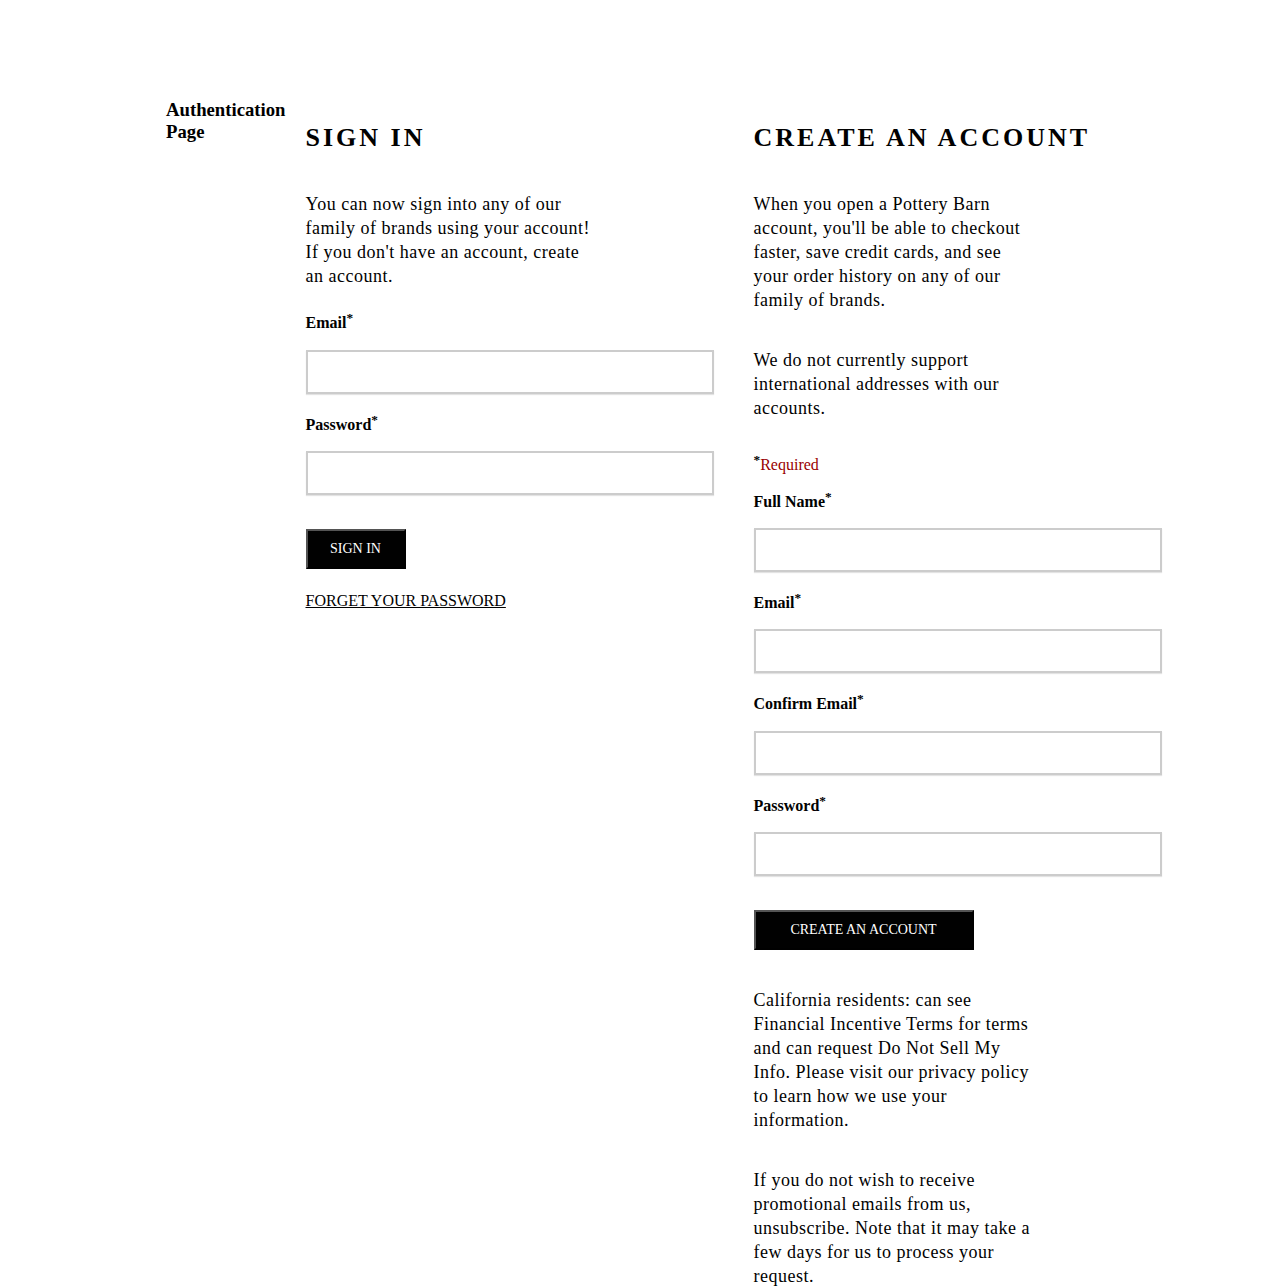
<file: Pages/Authentication.html>
<!DOCTYPE html>
<html lang="en">
  <head>
    <meta charset="UTF-8" />
    <meta http-equiv="X-UA-Compatible" content="IE=edge" />
    <meta name="viewport" content="width=device-width, initial-scale=1.0" />
    <title>Document</title>

    <style>
      .forms {
        width: 75%;
        margin: 80px auto;

        display: flex;
        justify-content: space-between;
      }

      .forms > div {
        width: 540px;
        height: 460px;
        display: flex;
        flex-direction: column;
        /* border: 1px solid black; */
        padding: 20px;
        color: #010101;
        line-height: 24px;
      }

      .forms > div > p {
        font-size: 18px;
        width: 70%;
        letter-spacing: 0.5px;
      }

      .forms > div > form {
        display: flex;
        flex-direction: column;
      }

      /* Styling For Form Elements */
      label {
        color: #010101;
        font-family: TT-Norms-Pro;
        font-weight: 600;
        line-height: 24px;
      }

      h2 {
        color: #010101;
        font-family: TT-Norms-Pro;
        font-size: 26px;
        letter-spacing: 3px;
        line-height: 31.2px;
        text-transform: uppercase;
      }

      button {
        width: 100px;
        height: 40px;
        align-items: flex-start;
        background-color: #010101;
        color: #ffffff;
        display: inline-block;
        font-family: TT-Norms-Pro;
        font-size: 14px;
        line-height: 34px;
        text-align: center;
        text-transform: uppercase;
        margin: 20px 0px;
      }

      .btn2 {
        width: 220px;
        height: 40px;
      }
      input {
        width: 400px;
        height: 38px;
        background-color: #ffffff;
        border-color: #cccccc;
        border-style: solid;
        box-shadow: #e3e3e3 0px 1px 1px 0px;
        display: inline-block;
        font-family: Arial;
        margin: 14px 0;
      }

      sup {
        color: #010101;
        display: inline;
        font-weight: 600;
        line-height: 24px;
      }

      a {
        color: #010101;
        display: inline;
        font-family: TT-Norms-Pro;
        line-height: 24px;
        text-transform: uppercase;
      }

      .required {
        color: #990000;
        font-size: 16px;
        line-height: 18px;
        margin: 10px 0;
      }
    </style>
  </head>

  <body>
    <!-- Forms Container -->
    <div class="forms">
      <h3>Authentication Page</h3>
      <!-- For Log In -->
      <div>
        <h2>sign in</h2>
        <p>
          You can now sign into any of our family of brands using your account!
          If you don't have an account, create an account.
        </p>
        <form action="">
          <label for="email">Email<sup>*</sup></label>
          <input type="email" id="email" required />

          <label for="pass">Password<sup>*</sup></label>
          <input type="password" id="pass" required />

          <button>Sign in</button>

          <a href="">forget your password</a>
        </form>
      </div>

      <!-- For SignUp -->
      <div>
        <h2>create an account</h2>
        <p>
          When you open a Pottery Barn account, you'll be able to checkout
          faster, save credit cards, and see your order history on any of our
          family of brands.
        </p>

        <p>
          We do not currently support international addresses with our accounts.
        </p>

        <div class="required"><sup>*</sup>Required</div>
        <form action="">
          <label for="fname">Full Name<sup>*</sup></label>
          <input type="text" id="fname" required />

          <label for="email">Email<sup>*</sup></label>
          <input type="email" id="email" required />

          <label for="cmail">Confirm Email<sup>*</sup></label>
          <input type="email" id="cmail" required />

          <label for="pass">Password<sup>*</sup></label>
          <input type="password" id="pass" required />

          <button class="btn2">Create an account</button>
        </form>
        <p>
          California residents: can see Financial Incentive Terms for terms and
          can request Do Not Sell My Info. Please visit our privacy policy to
          learn how we use your information.
        </p>

        <p>
          If you do not wish to receive promotional emails from us, unsubscribe.
          Note that it may take a few days for us to process your request.
        </p>
      </div>
    </div>
  </body>

  <!-- Components( or ES6 modules ) for working with import/export -->

  <script type="module">
    // Include Header.

    // Include Footer.
  </script>
</html>
</file>
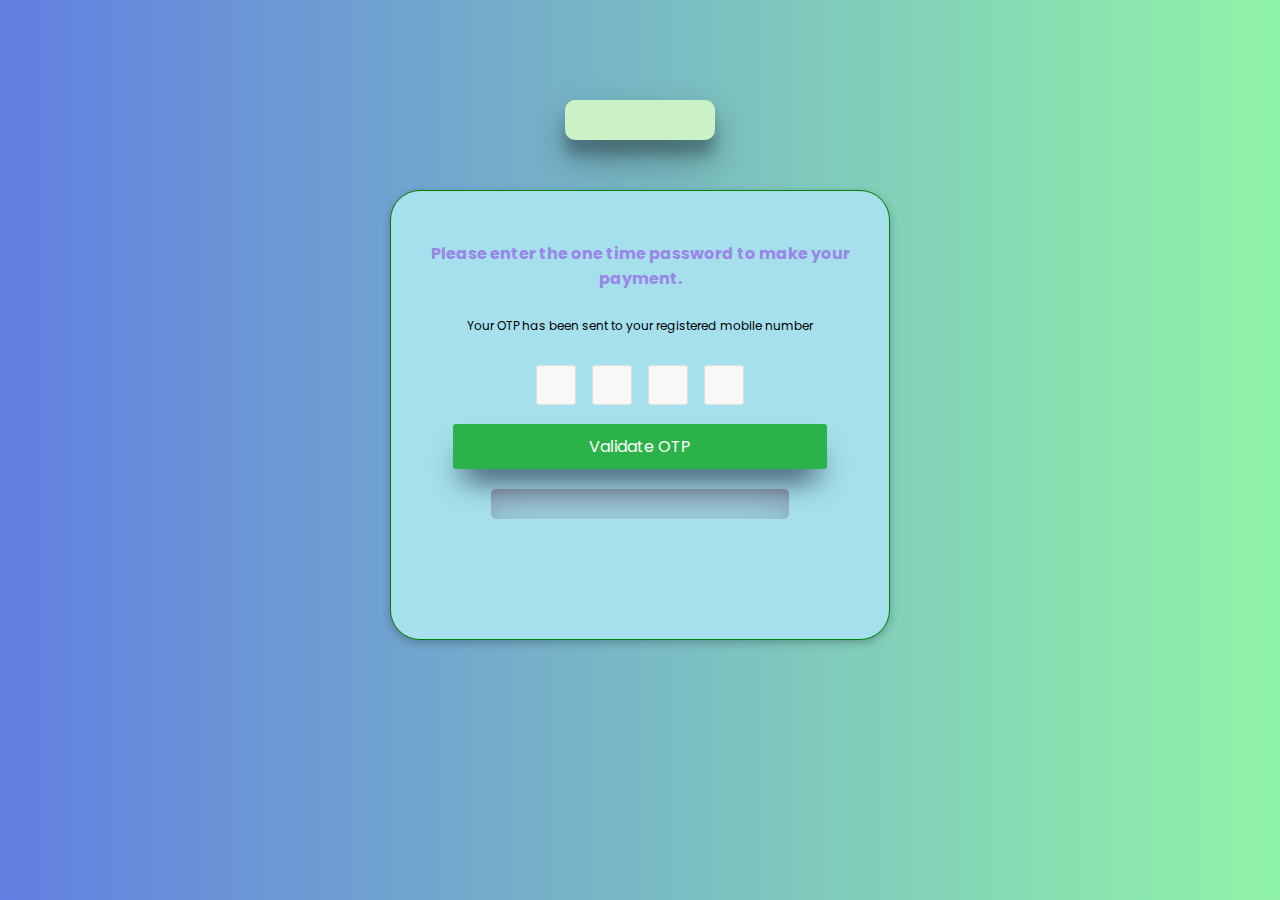
<file: Pages/otp.html>
<!DOCTYPE html>
<html lang="en">
  <head>
    <meta charset="UTF-8" />
    <meta http-equiv="X-UA-Compatible" content="IE=edge" />
    <meta name="viewport" content="width=device-width, initial-scale=1.0" />
    <link rel="preconnect" href="https://fonts.googleapis.com" />
    <link rel="preconnect" href="https://fonts.gstatic.com" crossorigin />
    <link
      href="https://fonts.googleapis.com/css2?family=Poppins:wght@300;400;500;600;700;800&display=swap"
      rel="stylesheet"
    />
    <title>OTP page</title>
    <style>
      * {
    margin: 0px;
    padding: 0px;
    box-sizing: border-box;
    font-family: Poppins;
  }
  
  body {
    background-image: linear-gradient(to right, rgb(98, 127, 225) , rgb(144, 244, 167));
    
  }
  
  #container {
    width: 500px;
    height: 450px;
    background-color: rgb(167, 224, 237);
    margin: auto;
    margin-top: 150px;
    text-align: center;
    justify-content: center;
    box-sizing: border-box;
    border: 1px solid transparent;
    border-radius: 30px;
    box-shadow: rgba(0, 0, 0, 0.24) 0px 3px 8px;
    border: 1px solid green;
    position: relative;
    
  }
  #remain{
    display: flex;
    align-items: center;
    justify-content: center;
    width: 60%;
    height: 30px;
    margin: auto;
    margin-top: 20px;
    color: red;
    box-shadow: rgba(50, 50, 93, 0.25) 0px 30px 60px -12px inset, rgba(134, 4, 4, 0.3) 0px 18px 36px -18px inset;
    border-radius: 5px;
  }
  #phone{
    display: flex;
    align-items: center;
    justify-content: center;
    width: 80%;
    height: 30px;
    margin: auto;
    margin-top: 20px;
    margin-bottom: 20px;
    border-radius: 5px;
    font-size: 12px;
  }
  h4 {
    margin-top: 50px;
    margin-bottom: 10px;
    font-weight: 700;
    color: rgb(152, 135, 231);
  }
  input {
    display: block;
    margin: auto;
    margin-top: 15px;
    width: 75%;
    height: 45px;
    background-color: rgb(233, 233, 233);
    border: 1px solid transparent;
    border-radius: 3px;
    padding-left: 10px;
  }
  
  #checkbox {
    max-width: 13px;
    margin: 0%;
  }
  
  #submit {
    background-color: rgb(43, 178, 72);
    text-align: center;
    padding: 0px;
    color: white;
    font-size: 16px;
    cursor: pointer;
    box-shadow: rgb(38, 57, 77) 0px 20px 30px -10px;
  }
  
  #remember {
    width: 75%;
    height: 45px;
    margin: auto;
    display: flex;
    border-radius: 3px;
  }
  
  span {
    margin: 13px 0px 0px 7px;
    font-size: 13px;
    color: gray;
  }
  
.code{
    display: inline;
      width: 40px;
      height: 40px;
      background-color: rgb(248, 248, 248);
      margin: 4px 6px; 
      border: 1px solid rgb(224, 224, 224);
    
}
#timmer{
  position: sticky;
  top: 100px;
}
#timmer>div{
  color: rgb(98, 94, 233);
  font-family:Arial, Helvetica, sans-serif;
  display: flex;
  justify-content: center;
  align-items: center;
  border-radius: 10px;
  width: 150px;
  height: 40px;
  margin: auto;
  background-color: rgb(202, 242, 198);
  box-shadow: rgba(0, 0, 0, 0.3) 0px 19px 38px, rgba(0, 0, 0, 0.22) 0px 15px 12px;
}

@media (max-width: 391px) {
    #outer-container {
      width: 90%;
      display: flex;
      justify-content: center;
      align-items: center;
      /* background-color: yellow; */
      margin:  auto;
      padding: 10px;
    }

   
}
    </style>
  </head>
  <body>

    <div id="timmer"><div id="time"></div></div>

    <div id="outer-container">

      
      <div id="container">
        <h4>Please enter the one time password to make your payment.</h4>
        <div id="phone"></div>
        
        <form id="form">
          <input type="tel" class="code" id="code1" >
          <input type="tel" class="code" id="code2" >
          <input type="tel" class="code" id="code3" >
          <input type="tel" class="code" id="code4" >
          <input type="submit" value="Validate OTP" id="submit" />
        </form>
        <div id="remain"></div>
      </div>
    </div>
  </body>
  <script src="../Pages/otp.js" ></script>
</html>

<!-- <script src="/Script/signup.js"></script> -->
</file>
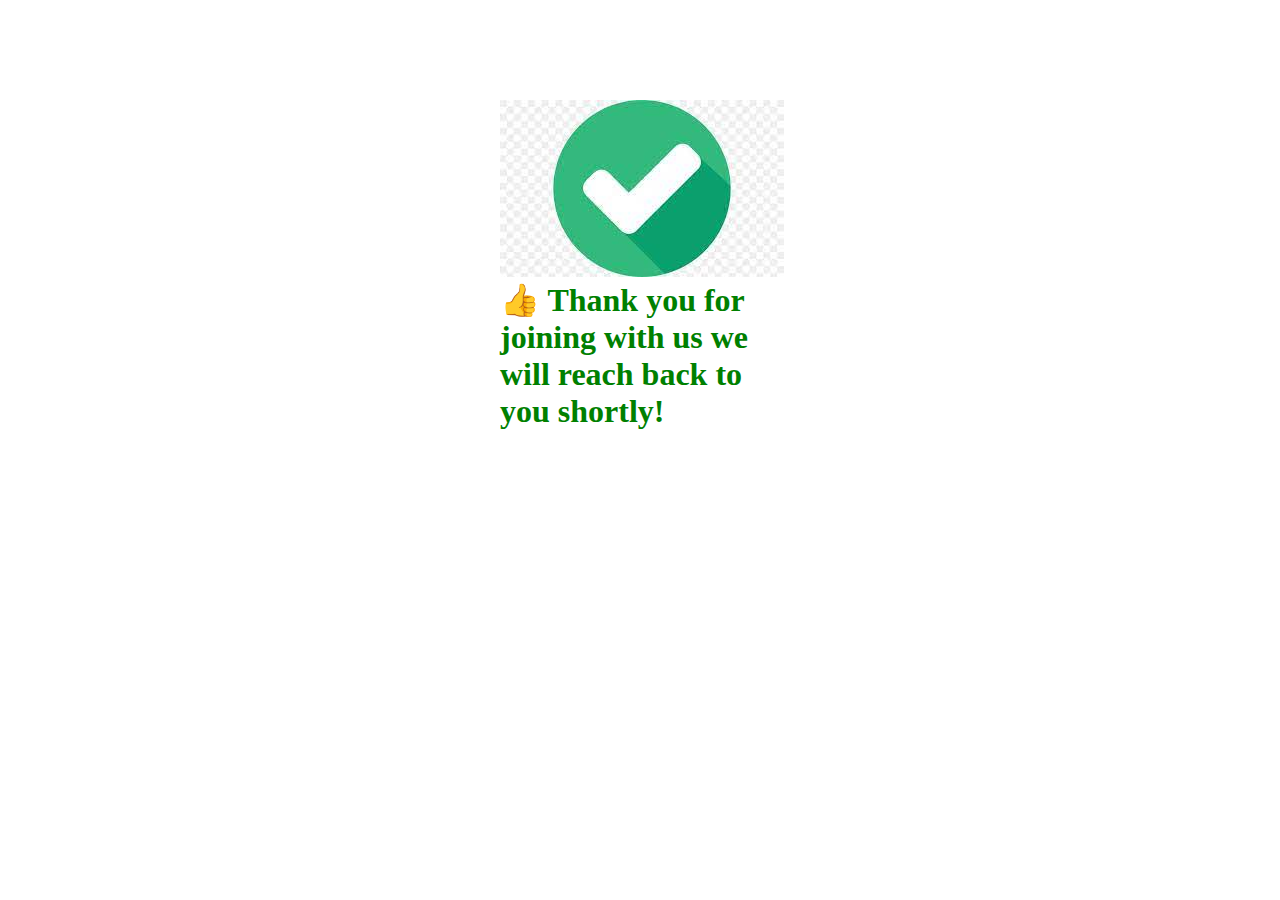
<file: Pages/thankyou.html>
<!DOCTYPE html>
<html lang="en">
<head>
    <meta charset="UTF-8">
    <meta http-equiv="X-UA-Compatible" content="IE=edge">
    <meta name="viewport" content="width=device-width, initial-scale=1.0">
    <title>Document</title>
    <style>
        *{
            margin: 0;
        }
        h1{
            display: flex;
            color: green;
            margin: auto auto;
        }
        div{
            margin:100px 500px;
        }
    </style>
</head>
<body>
    <div>
        <img src="[data-uri]" alt="">
        <h1>&#128077; Thank you for joining with us we will reach back to you shortly!</h1>
    </div>
</body>
</html>
<script>
    setTimeout(callFunc,2000);

    function callFunc(){
        window.location.href="/index.html"
    }
</script>
</file>
